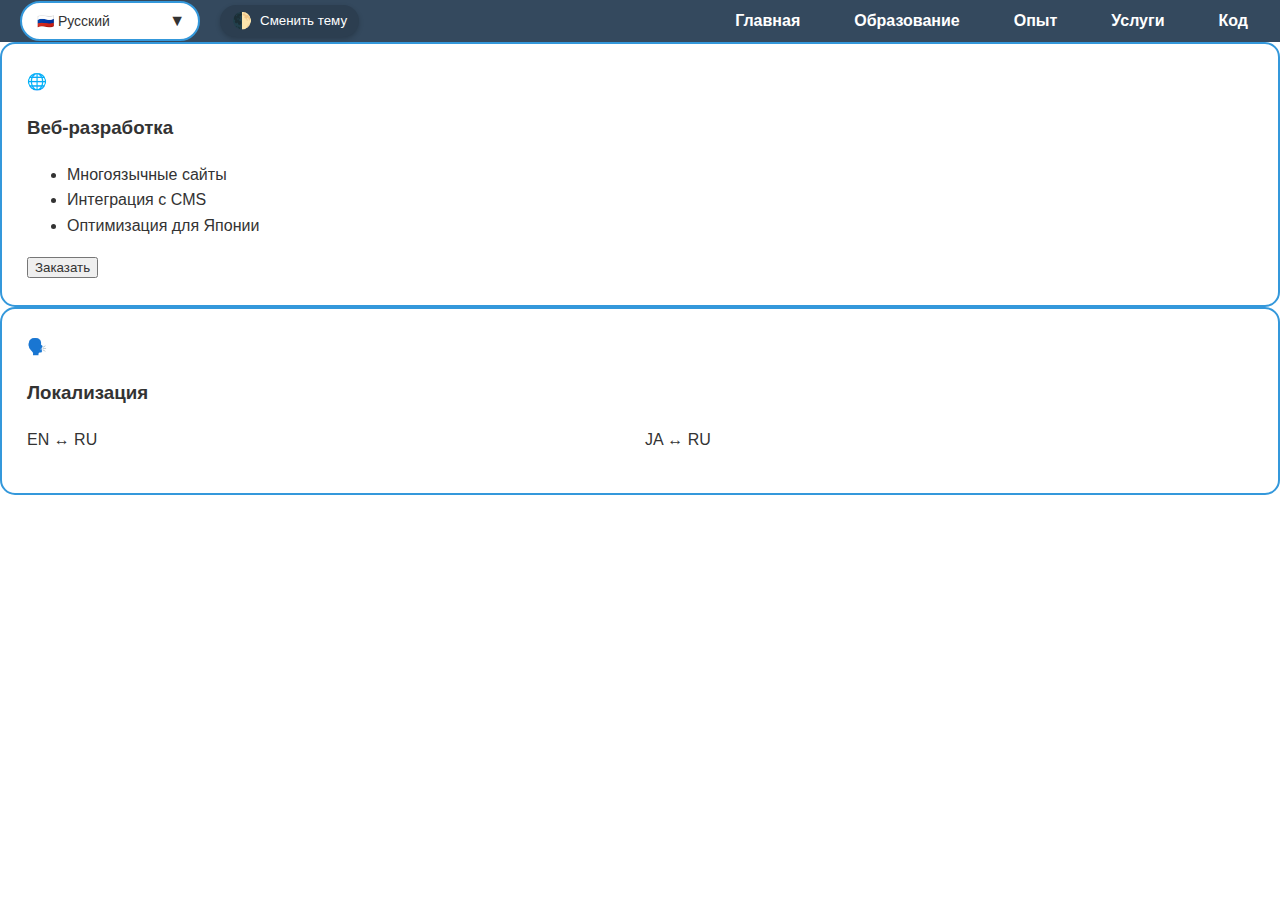
<file: services.html>
<!DOCTYPE html>
<html lang="en">
<head>
    <meta charset="UTF-8">
    <title data-i18n="services.title">Услуги</title>
    <link rel="stylesheet" href="css/main.css">
</head>
<body>
    <!-- Общая навигация -->
    <nav>
        <ul class="menu">
            <!-- Элементы слева -->
            <li class="controls-group">
                <div class="custom-select">
                    <select id="language-select">
                        <option value="ru">🇷🇺 Русский</option>
                        <option value="en">🇬🇧 English</option>
                        <option value="ja">🇯🇵 日本語</option>
                    </select>
                    <span class="select-arrow">▼</span>
                </div>
                <button id="theme-toggle" class="theme-btn" data-i18n="theme.toggle">
                    <span class="theme-icon">🌓</span>
                    <span class="btn-text">Сменить тему</span>
                </button>
            </li>
            
            <!-- Ссылки справа -->
            <li class="nav-links">
                <a href="index.html" data-i18n="nav.home">Главная</a>
                <a href="education.html" data-i18n="nav.about">Образование</a>
                <a href="experience.html" data-i18n="nav.experience">Опыт</a>
                <a href="services.html" data-i18n="nav.services">Услуги</a>
                <a href="playground.html" data-i18n="nav.playground">Код</a>
            </li>
        </ul>
    </nav>

    <main>
        <section class="services">
            <div class="service-card">
                <div class="service-icon">🌐</div>
                <h3 data-i18n="services.webdev">Веб-разработка</h3>
                <ul class="service-features">
                    <li data-i18n="services.feature1">Многоязычные сайты</li>
                    <li data-i18n="services.feature2">Интеграция с CMS</li>
                    <li data-i18n="services.feature3">Оптимизация для Японии</li>
                </ul>
                <button class="service-btn" data-i18n="services.order">Заказать</button>
            </div>

            <div class="service-card">
                <div class="service-icon">🗣️</div>
                <h3 data-i18n="services.localization">Локализация</h3>
                <div class="language-pairs">
                    <span>EN ↔ RU</span>
                    <span>JA ↔ RU</span>
                </div>
            </div>
        </section>
    </main>
</body>
</html>
</file>
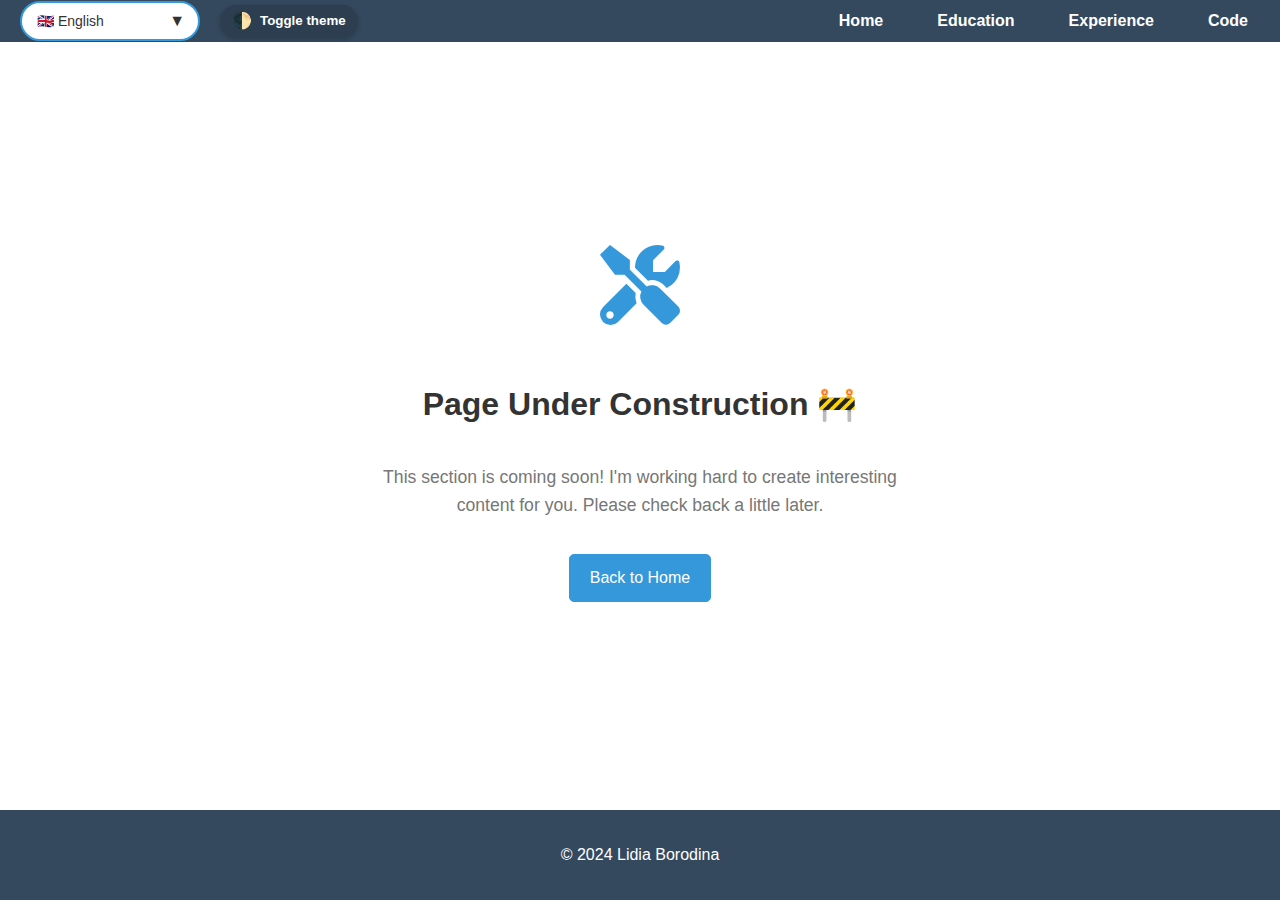
<file: under-construction.html>
<!DOCTYPE html>
<html lang="en"> <!-- Язык будет обновляться JS -->
<head>
    <meta charset="UTF-8">
    <meta name="viewport" content="width=device-width, initial-scale=1.0">
    <title data-i18n="constructionPage.pageTitle">Страница в разработке</title> <!-- Ключ перевода -->
    <link rel="stylesheet" href="css/main.css">
    <link rel="icon" href="favicon.ico" sizes="any">
    <link rel="apple-touch-icon" href="apple-touch-icon.png">
    <link rel="manifest" href="/site.webmanifest">
    <!-- Font Awesome -->
    <link rel="stylesheet" href="https://cdnjs.cloudflare.com/ajax/libs/font-awesome/6.0.0/css/all.min.css" integrity="sha512-9usAa10IRO0HhonpyAIVpjrylPvoDwiPUiKdWk5t3PyolY1cOd4DSE0Ga+ri4AuTroPR5aQvXU9xC6qOPnzFeg==" crossorigin="anonymous" referrerpolicy="no-referrer" />
    <style>
        /* Стили для страницы "В разработке" - лучше вынести в CSS */
        body.page-construction-body { /* Класс для body этой страницы */
            display: flex;
            flex-direction: column;
            min-height: 100vh;
            margin: 0;
            background-color: var(--bg-color);
            color: var(--text-color);
        }
        .page-construction {
            flex-grow: 1;
            display: flex;
            flex-direction: column;
            justify-content: center;
            align-items: center;
            text-align: center;
            padding: 40px 20px;
        }
        .construction-icon {
            font-size: 5em; /* Размер иконки */
            color: var(--accent-color);
            margin-bottom: 30px;
            /* Простая анимация */
            animation: spinTools 8s linear infinite;
        }
        .title-construction {
            font-size: 2em;
            margin-bottom: 15px;
            font-weight: 600;
        }
        .message-construction {
            font-size: 1.1em;
            line-height: 1.6;
            max-width: 550px;
            margin-bottom: 30px;
            color: var(--text-muted, inherit);
        }
        [data-theme="dark"] .message-construction { color: var(--text-muted-dark, inherit); }

        @keyframes spinTools {
            from { transform: rotate(0deg); }
            to { transform: rotate(360deg); }
        }
         /* Адаптивность */
        @media (max-width: 768px) {
             .construction-icon { font-size: 4em; }
             .title-construction { font-size: 1.8em; }
             .message-construction { font-size: 1em; }
        }
        @media (max-width: 480px) {
             .construction-icon { font-size: 3.5em; margin-bottom: 20px;}
             .title-construction { font-size: 1.6em; }
        }
        /* Доступность */
        @media (prefers-reduced-motion: reduce) {
            .construction-icon { animation: none; }
        }
        /* Стили кнопок и общие элементы из main.css */
    </style>
</head>
<body class="page-construction-body"> <!-- Добавлен класс -->

    <!-- Шапка (такая же, как на других страницах) -->
    <nav>
        <ul class="menu">
            <li class="controls-group">
                <div class="custom-select language-switcher">
                    <select id="language-select">
                        <option value="ru">🇷🇺 Русский</option>
                        <option value="en">🇬🇧 English</option>
                        <option value="jp">🇯🇵 日本語</option>
                    </select>
                    <span class="select-arrow">▼</span>
                </div>
                <button id="theme-toggle" class="theme-btn">
                    <span class="theme-icon">🌓</span>
                    <span class="btn-text" data-i18n="theme.toggle">Сменить тему</span>
                </button>
            </li>
            <li class="nav-links">
                <a href="index.html" data-i18n="nav.home">Главная</a>
                <a href="education.html" data-i18n="nav.about">Образование</a>
                <a href="experience.html" data-i18n="nav.experience">Опыт</a>
                <a href="playground.html" data-i18n="nav.playground">Код</a>
            </li>
        </ul>
    </nav>

    <!-- Основной контент страницы -->
    <main class="page-construction">
         <!-- Иконка или иллюстрация -->
         <div class="construction-icon" aria-hidden="true">
             <i class="fas fa-tools"></i> <!-- Иконка инструментов -->
             <!-- Или <i class="fas fa-person-digging"></i> -->
             <!-- Или <img src="/images/illustrations/under-construction.svg" alt=""> -->
         </div>

         <h1 class="title-construction" data-i18n="constructionPage.title">Страница в разработке</h1>
         <p class="message-construction" data-i18n="constructionPage.message">
             Этот раздел скоро появится! Я усердно работаю над созданием интересного контента для вас. Загляните сюда немного позже.
         </p>
         <div class="actions-construction">
             <a href="index.html" class="btn btn-primary" data-i18n="constructionPage.backHome">
                 <i class="fas fa-home"></i> Вернуться на главную
             </a>
         </div>
    </main>

    <!-- Футер (такой же, как на других страницах) -->
    <footer>
        <p data-i18n="footer.copyright">© 2024 Бородина Лидия</p>
    </footer>

    <!-- Подключение скриптов (важно для смены темы/языка) -->
    <!-- Пути от корня сайта -->
    <script src="js/script.js" defer></script>

</body>
</html>
</file>
<file: css/main.css>
/* css/main.css - Главный файл импорта */

/* 1. База */
@import 'base/_variables.css';
@import 'base/_base.css';
@import 'base/_animations.css';
@import 'base/_theme.css';

/* 2. Компоненты */
@import 'components/_buttons.css';
@import 'components/_back-to-top.css';
@import 'components/_cards.css';
@import 'components/_forms.css';
@import 'components/_progress-bars.css';
@import 'components/_timeline.css';
@import 'components/_lists.css';
@import 'components/_sections.css';
@import 'components/_code-editor.css';
@import 'components/_skills.css';
@import 'components/_sakura-animation.css';

/* 3. Макет */
@import 'layout/_header.css';
@import 'layout/_navigation.css'; /* Меню */
@import 'layout/_intro.css';
@import 'layout/_grid.css';     /* Галерея и другие сетки */
@import 'layout/_footer.css';
@import 'layout/_teasers.css';
@import 'layout/_additional.css';

/* 4. Стили страниц/секций */
@import 'pages/_contact.css';
@import 'pages/_experience.css';
@import 'pages/_education.css';
@import 'pages/_index.css';
@import 'pages/_under-construction.css';
@import 'pages/_404.css';
/* @import 'pages/_services.css'; */ /* Если есть страница услуг */
@import 'pages/_playground.css';

/* 5. Вендоры (если есть) */
/* @import 'vendors/_some-library.css'; */
</file>
